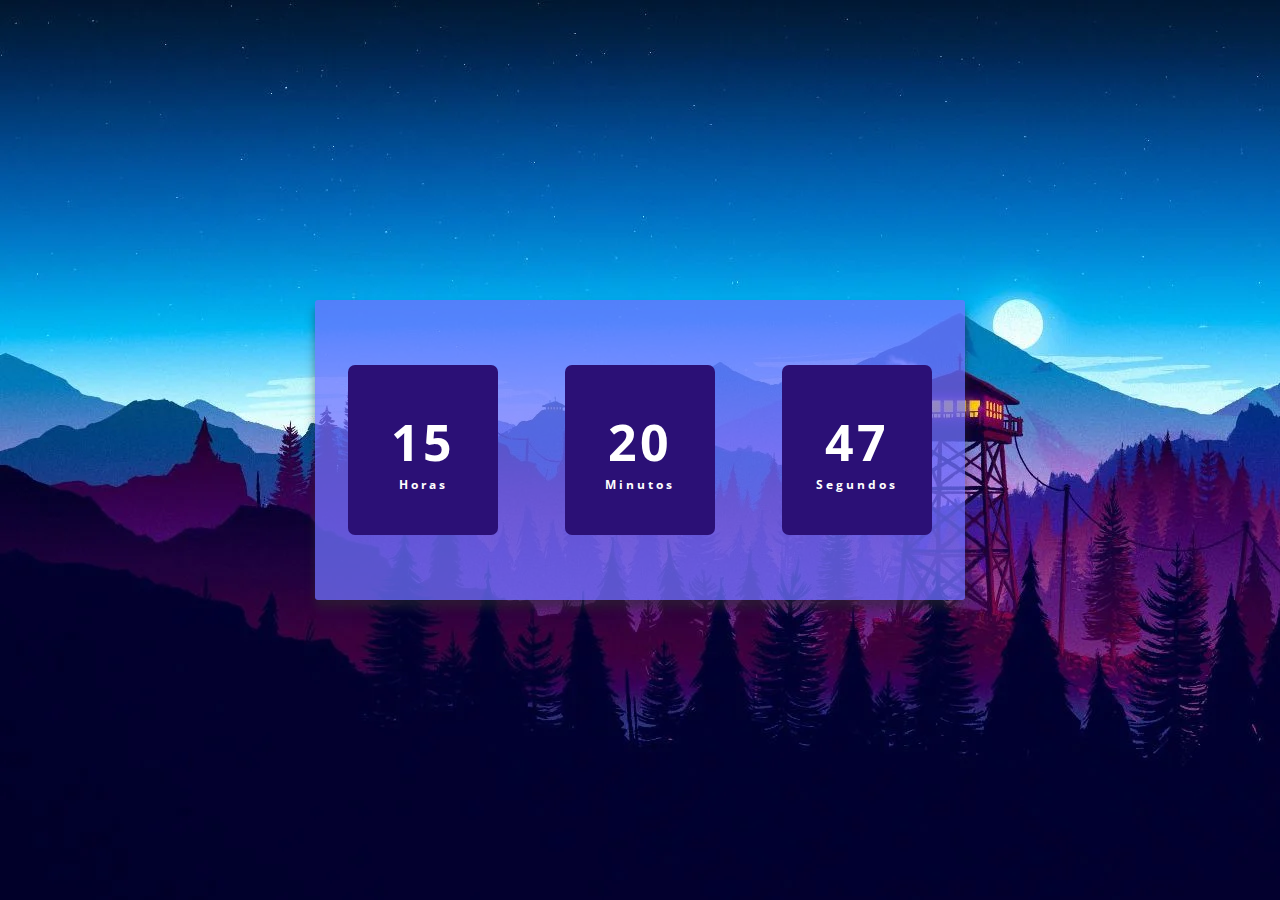
<file: index.html>
<!DOCTYPE html>
<html lang="pt-br">
<head>
    <meta charset="UTF-8">
    <meta http-equiv="X-UA-Compatible" content="IE=edge">
    <meta name="viewport" content="width=device-width, initial-scale=1.0">
    <link rel="shortcut icon" href="img/relogio.png" type="image/x-icon">
    <title>Relógio Digital</title>
    <link rel="stylesheet" href="style.css">
</head>
<body>
    <div class="relogio">
        <div>
            <span id="horas" id="num">00</span>
            <span id="tempo">Horas</span>
        </div>
        <div>
            <span id="min" id="num">00</span>
            <span id="tempo">Minutos</span>
        </div>
        <div>
            <span id="seg" id="num">00</span>
            <span id="tempo">Segundos</span>
        </div>
    </div>
    <div id="data"></div>
    <script src="scrippt.js"></script>
</body>
</html>
</file>
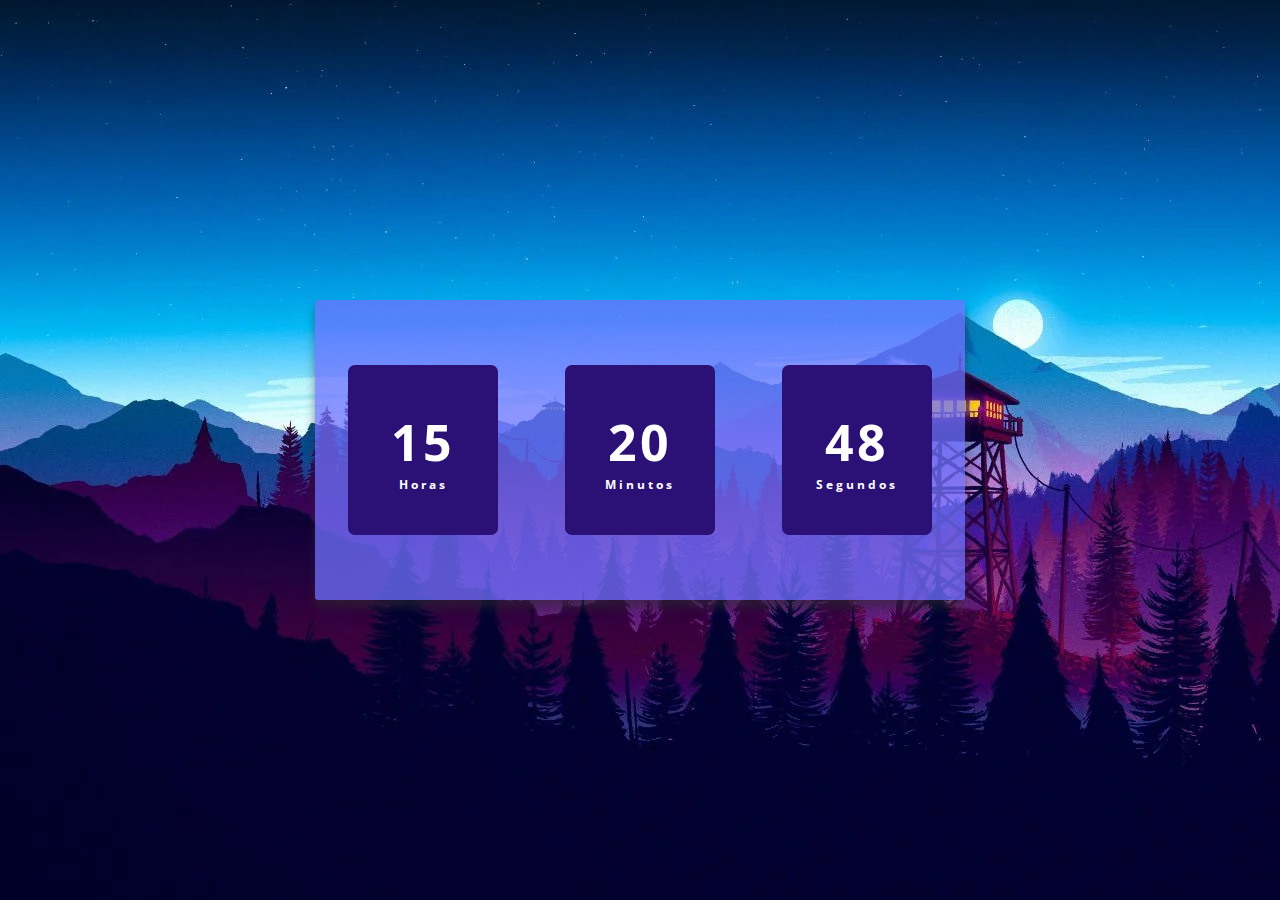
<file: html/index.html>
<!DOCTYPE html>
<html lang="pt-br">
<head>
    <meta charset="UTF-8">
    <meta http-equiv="X-UA-Compatible" content="IE=edge">
    <meta name="viewport" content="width=device-width, initial-scale=1.0">
    <title>Relógio Digital</title>
    <link rel="stylesheet" href="/css/style.css">
</head>
<body>
    <div class="relogio">
        <div>
            <span id="horas" id="num">00</span>
            <span id="tempo">Horas</span>
        </div>
        <div>
            <span id="min" id="num">00</span>
            <span id="tempo">Minutos</span>
        </div>
        <div>
            <span id="seg" id="num">00</span>
            <span id="tempo">Segundos</span>
        </div>
    </div>
    <div id="data"></div>
    <script src="/js/scrippt.js"></script>
</body>
</html>
</file>
<file: style.css>
@import url('https://fonts.googleapis.com/css2?family=Open+Sans:wght@300;400;500&display=swap');

*{
    margin: 0;
    padding: 0;
    font-family: 'Open Sans', sans-serif;
}
body{
    height: 100vh;
    background-image: url(img/paisagem.png);
    display: flex;
    align-items: center;
    justify-content: center;
}
.relogio{
    display: flex;
    align-items: center;
    justify-content: space-around;
    height: 300px;
    width:650px;
    background-color:#7072ffbe;
    border-radius: 3px;
    box-shadow: 0px 8px 10px rgba(44, 43, 43, 0.5);
}
.relogio div{
    height: 170px;
    width: 150px;
    display: flex;
    flex-direction: column;
    align-items: center;
    justify-content: center;
    color: #fff;
    background-color: #2b1076;
    box-shadow: rgba(0, 0, 0, .7);
    border-radius: 7px;
    letter-spacing: 3px;
}
.relogio span{
    font-weight: bolder;
    font-size: 50px; 
}
#tempo{
    font-size: 12px;
}
</file>
<file: css/style.css>
@import url('https://fonts.googleapis.com/css2?family=Open+Sans:wght@300;400;500&display=swap');

*{
    margin: 0;
    padding: 0;
    font-family: 'Open Sans', sans-serif;
}
body{
    height: 100vh;
    background-image: url(/img/paisagem.webp);
    display: flex;
    align-items: center;
    justify-content: center;
}
.relogio{
    display: flex;
    align-items: center;
    justify-content: space-around;
    height: 300px;
    width:650px;
    background-color:#7072ffbe;
    border-radius: 3px;
    box-shadow: 0px 8px 10px rgba(44, 43, 43, 0.5);
}
.relogio div{
    height: 170px;
    width: 150px;
    display: flex;
    flex-direction: column;
    align-items: center;
    justify-content: center;
    color: #fff;
    background-color: #2b1076;
    box-shadow: rgba(0, 0, 0, .7);
    border-radius: 7px;
    letter-spacing: 3px;
}
.relogio span{
    font-weight: bolder;
    font-size: 50px; 
}
#tempo{
    font-size: 12px;
}
</file>
